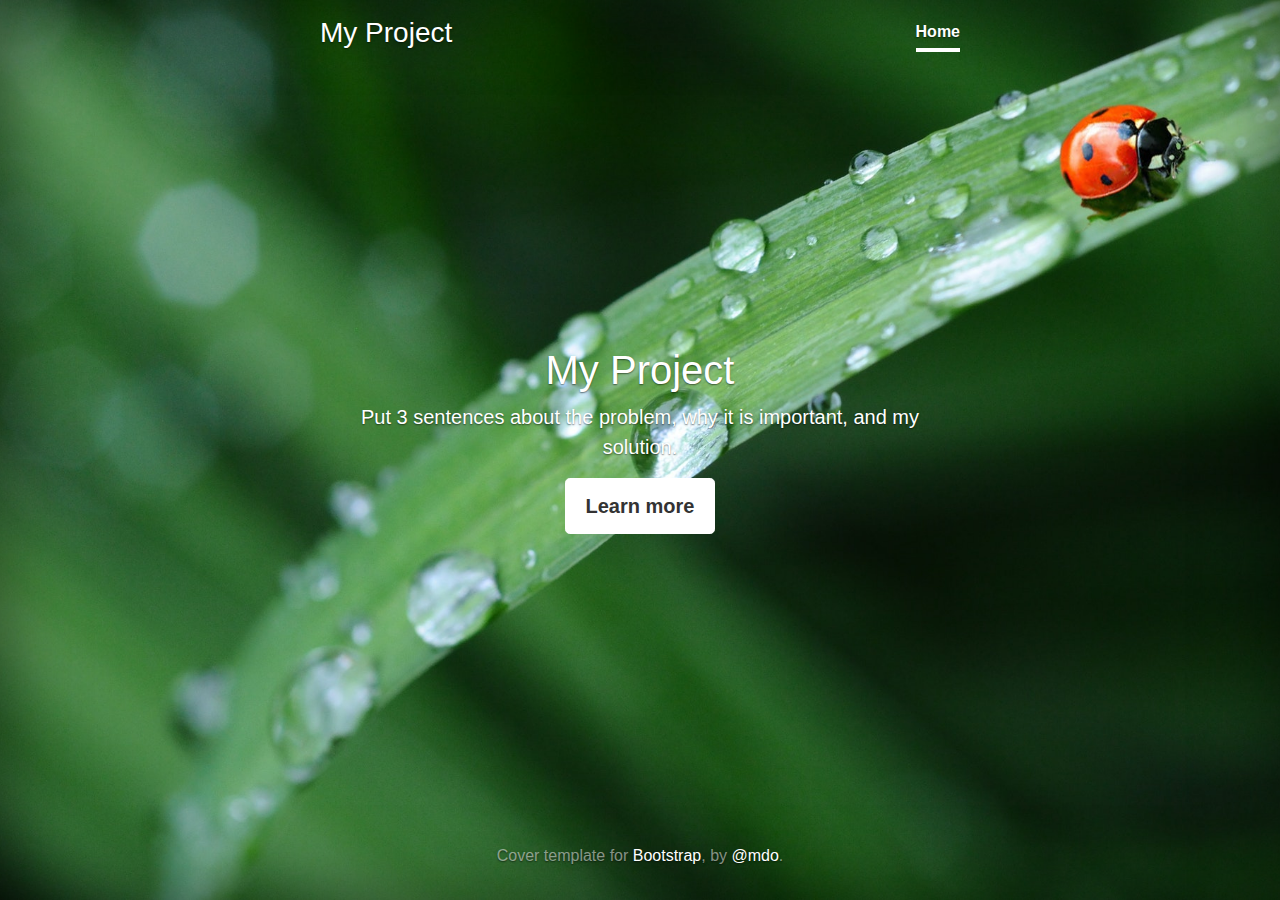
<file: cover.html>
<!doctype html>
<html lang="en">
  <head>
    <meta charset="utf-8">
    <meta name="viewport" content="width=device-width, initial-scale=1">
    <meta name="description" content="">
    <meta name="author" content="Mark Otto, Jacob Thornton, and Bootstrap contributors">
    <meta name="generator" content="Hugo 0.55.4">
    <title>Cover Template · Bootstrap</title>

    <link rel="canonical" href="https://getbootstrap.comdocs/4.3/examples/cover/">

    

    <!-- Bootstrap core CSS -->
<link href="docs/4.3/dist/css/bootstrap.css" rel="stylesheet">



    <!-- Favicons -->
<link rel="apple-touch-icon" href="docs/4.3/assets/img/favicons/apple-touch-icon.png" sizes="180x180">
<link rel="icon" href="docs/4.3/assets/img/favicons/favicon-32x32.png" sizes="32x32" type="image/png">
<link rel="icon" href="docs/4.3/assets/img/favicons/favicon-16x16.png" sizes="16x16" type="image/png">
<link rel="manifest" href="docs/4.3/assets/img/favicons/manifest.json">
<link rel="mask-icon" href="docs/4.3/assets/img/favicons/safari-pinned-tab.svg" color="#563d7c">
<link rel="icon" href="docs/4.3/assets/img/favicons/favicon.ico">
<meta name="msapplication-config" content="docs/4.3/assets/img/favicons/browserconfig.xml">
<meta name="theme-color" content="#563d7c">


    <style>
      .bd-placeholder-img {
        font-size: 1.125rem;
        text-anchor: middle;
        -webkit-user-select: none;
        -moz-user-select: none;
        -ms-user-select: none;
        user-select: none;
      }

      @media (min-width: 768px) {
        .bd-placeholder-img-lg {
          font-size: 3.5rem;
        }
      }
    </style>

    
    <!-- Custom styles for this template -->
    <link href="cover.css" rel="stylesheet">
  </head>
  <body class="text-center">
    
<div class="cover-container d-flex w-100 h-100 p-3 mx-auto flex-column">
  <header class="masthead mb-auto">
    <div class="inner">
      <h3 class="masthead-brand">My Project</h3>
      <nav class="nav nav-masthead justify-content-center">
        <a class="nav-link active" href="#">Home</a>
      </nav>
    </div>
  </header>

  <main role="main" class="inner cover">
    <h1 class="cover-heading">My Project</h1>
    <p class="lead">Put 3 sentences about the problem, why it is important, and my solution.</p>
    <p class="lead">
      <a href="index.html" class="btn btn-lg btn-secondary">Learn more</a>
    </p>
  </main>

  <footer class="mastfoot mt-auto">
    <div class="inner">
      <p>Cover template for <a href="https://getbootstrap.com/">Bootstrap</a>, by <a href="https://twitter.com/mdo">@mdo</a>.</p>
    </div>
  </footer>
</div>


    
  </body>
</html>
</file>
<file: cover.css>
/*
 * Globals
 */

/* Links */
a,
a:focus,
a:hover {
  color: #fff;
}

/* Custom default button */
.btn-secondary,
.btn-secondary:hover,
.btn-secondary:focus {
  color: #333;
  text-shadow: none; /* Prevent inheritance from `body` */
  background-color: #fff;
  border: .05rem solid #fff;
}


/*
 * Base structure
 */

html,
body {
  height: 100%;
  background-color: #333;
  background: url('01.jpg') no-repeat center center fixed;  
  -webkit-background-size: cover;
  -moz-background-size: cover;
  background-size: cover;
  -o-background-size: cover;

}

body {
  display: flex;
  color: #fff;
  text-shadow: 0 .05rem .1rem rgba(0, 0, 0, .5);
  box-shadow: inset 0 0 5rem rgba(0, 0, 0, .5);
}

.cover-container {
  max-width: 42em;
}


/*
 * Header
 */
.masthead {
  margin-bottom: 2rem;
}

.masthead-brand {
  margin-bottom: 0;
}

.nav-masthead .nav-link {
  padding: .25rem 0;
  font-weight: 700;
  color: rgba(255, 255, 255, .5);
  background-color: transparent;
  border-bottom: .25rem solid transparent;
}

.nav-masthead .nav-link:hover,
.nav-masthead .nav-link:focus {
  border-bottom-color: rgba(255, 255, 255, .25);
}

.nav-masthead .nav-link + .nav-link {
  margin-left: 1rem;
}

.nav-masthead .active {
  color: #fff;
  border-bottom-color: #fff;
}

@media (min-width: 48em) {
  .masthead-brand {
    float: left;
  }
  .nav-masthead {
    float: right;
  }
}


/*
 * Cover
 */
.cover {
  padding: 0 1.5rem;
}
.cover .btn-lg {
  padding: .75rem 1.25rem;
  font-weight: 700;
}


/*
 * Footer
 */
.mastfoot {
  color: rgba(255, 255, 255, .5);
}
</file>
